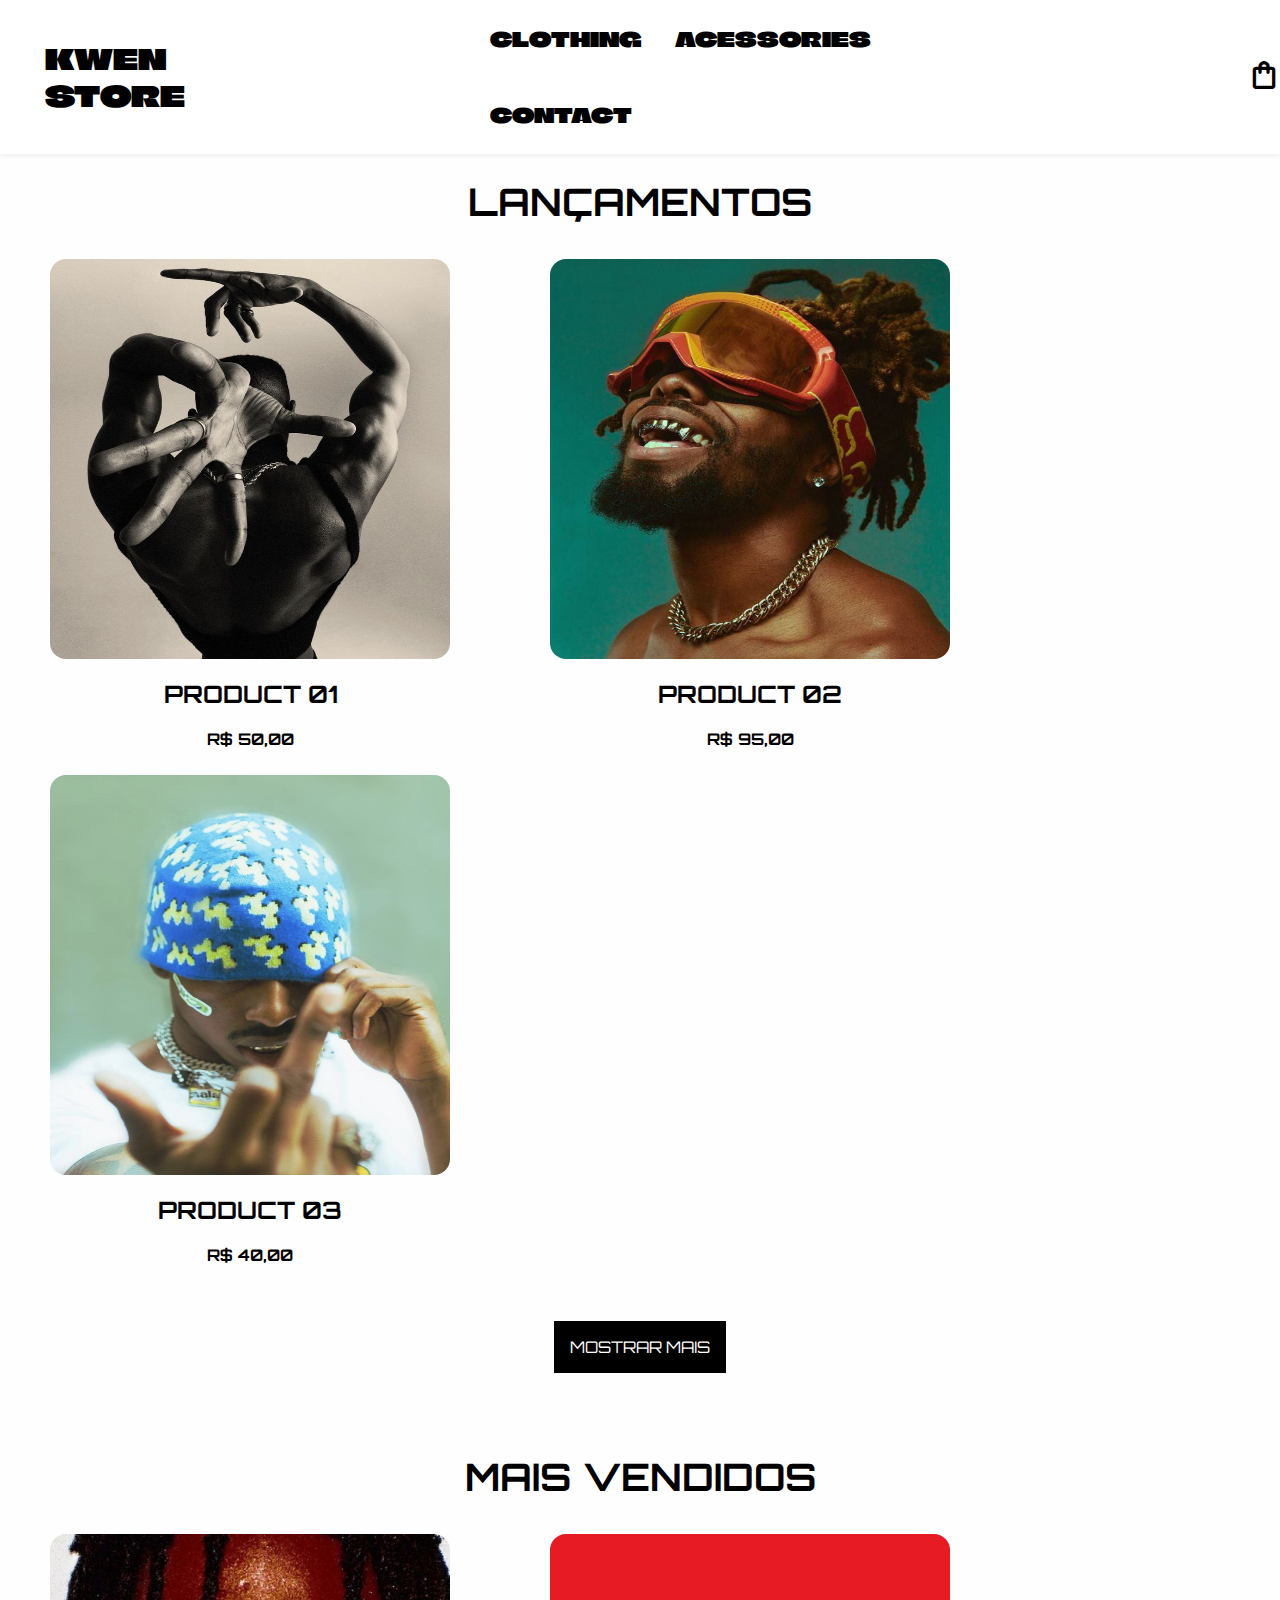
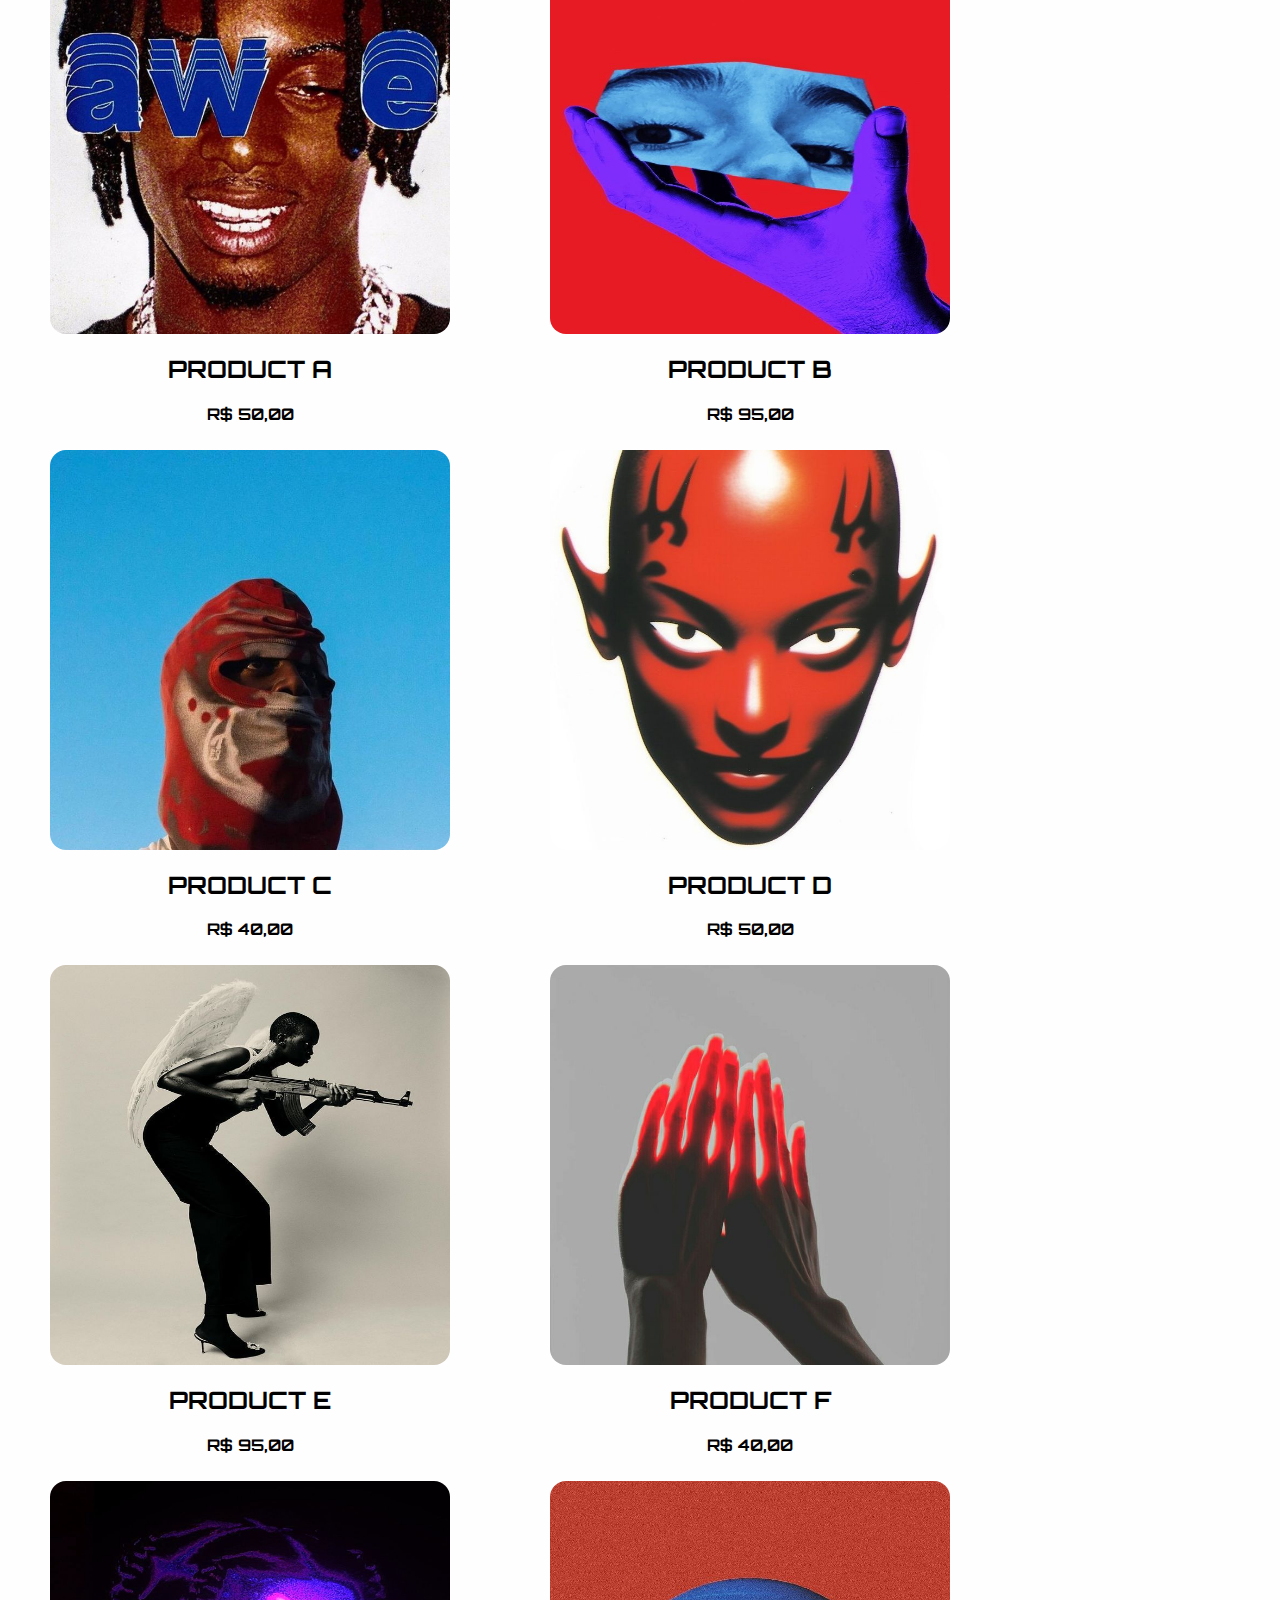
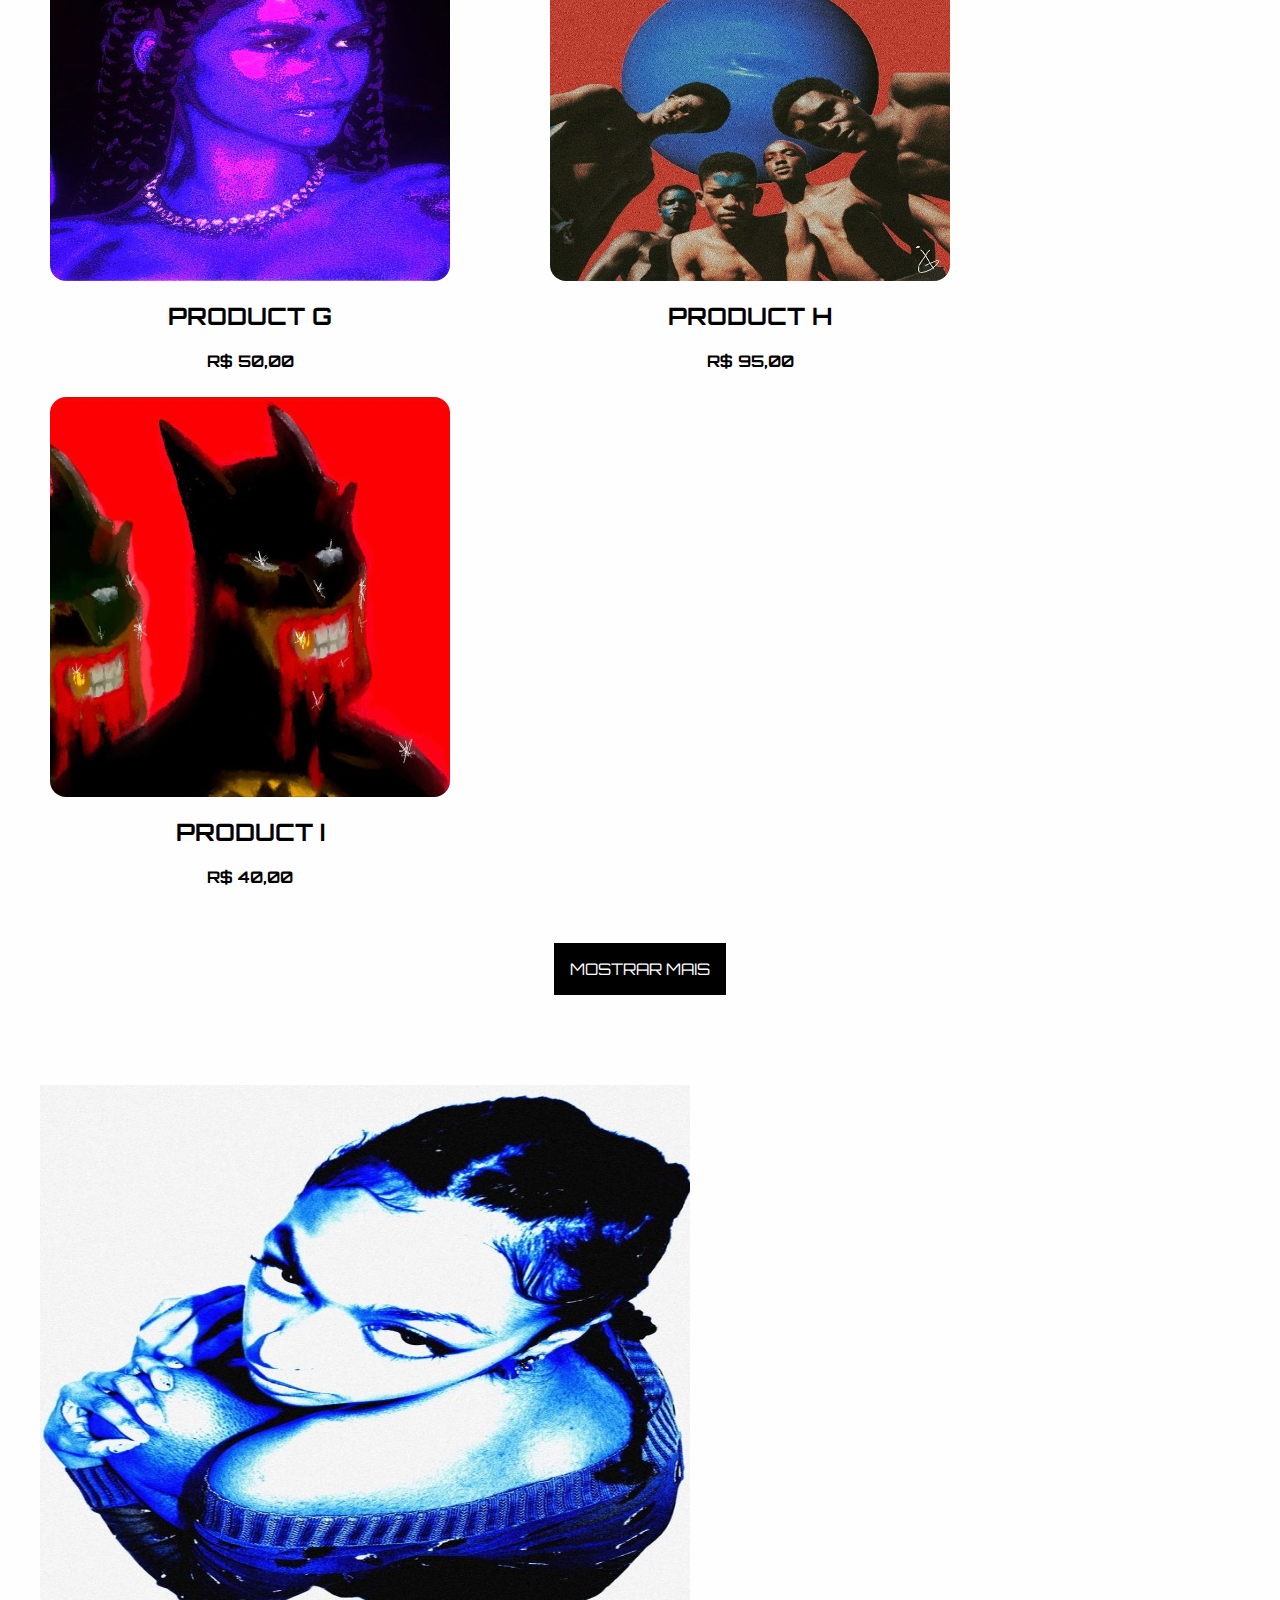
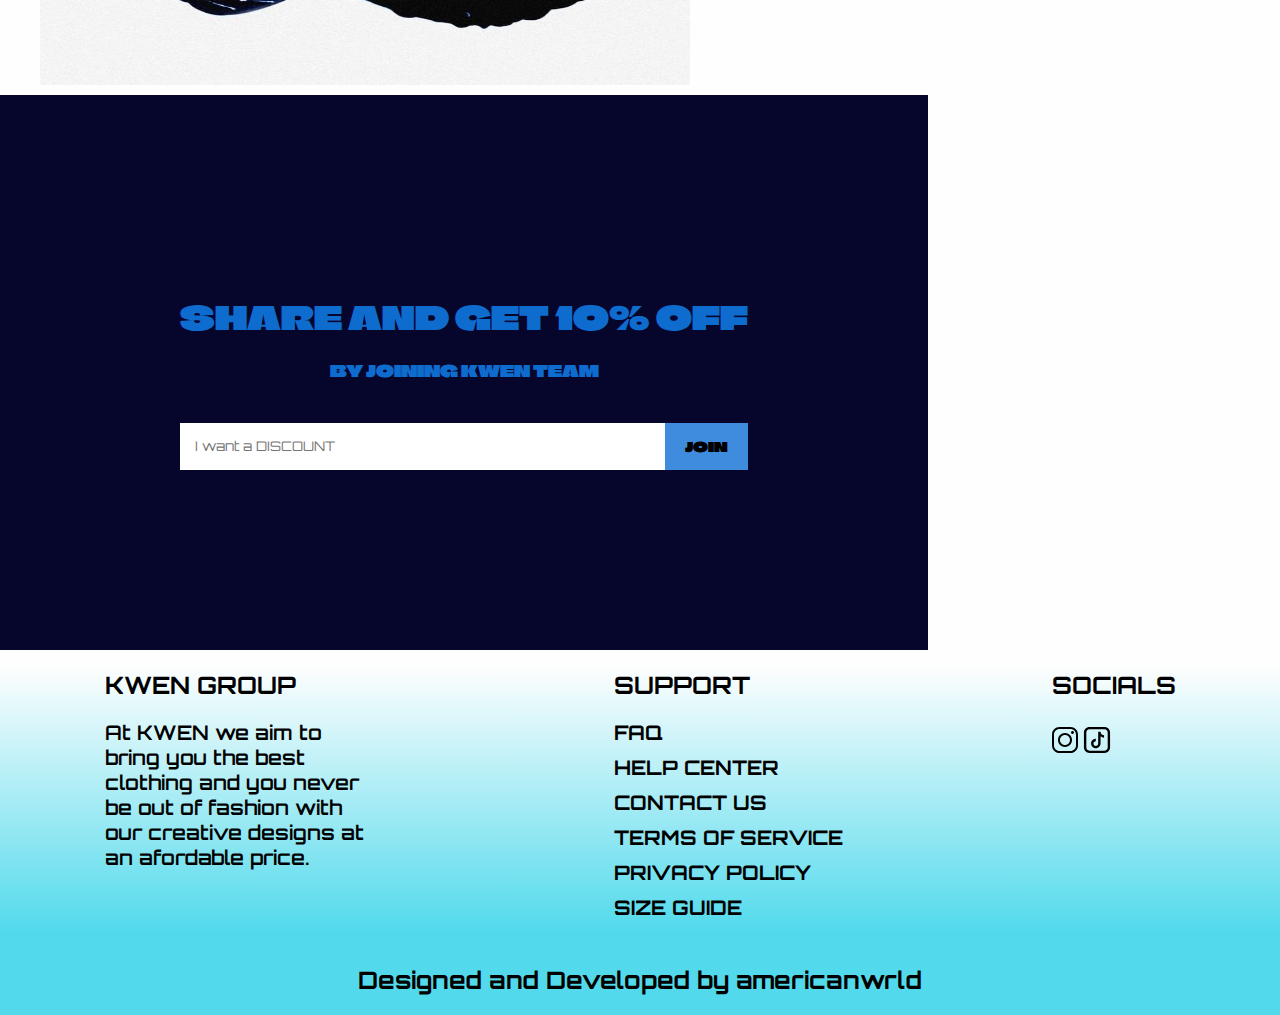
<file: Projetos-Pessoais/KWEN-STORE/index.html>
<!DOCTYPE html>
<html lang="pt-br">
<head>
     <meta charset="UTF-8">
     <meta name="viewport" content="width=device-width, initial-scale=1.0">
     <link rel="stylesheet" href="https://fonts.googleapis.com/css2?family=Material+Symbols+Outlined:opsz,wght,FILL,GRAD@20..48,100..700,0..1,-50..200" />
     <link rel="preconnect" href="https://fonts.googleapis.com">
     <link rel="preconnect" href="https://fonts.gstatic.com" crossorigin>
     <link href="https://fonts.googleapis.com/css2?family=Climate+Crisis:YEAR@1990&display=swap" rel="stylesheet">
     <link rel="preconnect" href="https://fonts.googleapis.com">
     <link rel="preconnect" href="https://fonts.gstatic.com" crossorigin>
     <link href="https://fonts.googleapis.com/css2?family=Orbitron:wght@400..900&display=swap" rel="stylesheet">
     <link rel="stylesheet" href="css/style.css">
     <title>KWEN STORE</title>
</head>
<body>
     <header >
          <nav class="cabecalho">
               <a href="index.html" class="titulo_cabecalho"><h3>KWEN STORE</h3></a>
               <div class="esconder_topicos">
                    <a href="clothing.html" class="topicos_cabecalho">CLOTHING</a>
                    <a href="#" class="topicos_cabecalho">ACESSORIES</a>
                    <a href="#" class="topicos_cabecalho">CONTACT</a>
                    
               </div>
               
               <span class="icons">
                    <a href="#" class="material-symbols-outlined">shopping_bag</a>
                    <div class="menu_icon">
                         <a onclick=showSidebar() href="#" class="material-symbols-outlined">menu</a>
                    </div>
               </span>
          </nav>
          
          <nav class="sidebar">
               <span>
                    <a onclick=hideSidebar() href="#" class="material-symbols-outlined">close</a>
               </span>
               <div>
                    <a href="#" class="topicos_cabecalho">MAIS VENDIDOS</a>
                    <a href="#" class="topicos_cabecalho">LANÇAMENTOS</a>
                    <a href="clothing.html" class="topicos_cabecalho">CLOTHING</a>
                    <a href="#" class="topicos_cabecalho">ACESSORIES</a>
                    <a href="#" class="topicos_cabecalho">CONTACT</a>
                    
               </div>
               
               
          </nav>
     </header>

     <section>
          <h1 class="titulo_secao">LANÇAMENTOS</h1>
          <div class="conjunto_secao">
               <a  href="#" class="click_produto">
                    <div>
                         <img class="imagens_produtos" src="IMG/lançamentos/1st.jpg" alt="">                 
                         <h2>PRODUCT 01</h2>
                         <p>R$ 50,00</p>
                    </div>
               </a>

               <a href="#" class="click_produto">
                    <div>
                         <img class="imagens_produtos" src="IMG/lançamentos/2nd.jpg" alt="">
                         <h2>PRODUCT 02</h2>
                         <p>R$ 95,00</p>
                    </div> 
               </a>

               <a href="#" class="click_produto">
                    <div>
                         <img class="imagens_produtos" src="IMG/lançamentos/3rd.jpg" alt=""> 
                         <h2>PRODUCT 03</h2>
                         <p>R$ 40,00</p>
                    </div> 
               </a>
          </div>

          <a class="btn" href="">
               <div>
                    <button class="btn_secao" type="button">MOSTRAR MAIS</button>
               </div>
          </a>
     </section>

     <section>
          <h1 class="titulo_secao">MAIS VENDIDOS</h1>
          <div class="conjunto_secao">
               <a  href="" class="click_produto">
                    <div>
                         <img class="imagens_produtos" src="IMG/mais vendidos/1st.jpg" alt="">                 
                         <h2>PRODUCT A</h2>
                         <p>R$ 50,00</p>
                    </div>
               </a>

               <a href="#" class="click_produto">
                    <div>
                         <img class="imagens_produtos" src="IMG/mais vendidos/2nd.jpg" alt="">
                         <h2>PRODUCT B</h2>
                         <p>R$ 95,00</p>
                    </div> 
               </a>

               <a href="#" class="click_produto">
                    <div>
                         <img class="imagens_produtos" src="IMG/mais vendidos/3rd.jpg" alt=""> 
                         <h2>PRODUCT C</h2>
                         <p>R$ 40,00</p>
                    </div> 
               </a>

               <a  href="" class="click_produto">
                    <div>
                         <img class="imagens_produtos" src="IMG/mais vendidos/4th.jpg" alt="">                 
                         <h2>PRODUCT D</h2>
                         <p>R$ 50,00</p>
                    </div>
               </a>

               <a href="#" class="click_produto">
                    <div>
                         <img class="imagens_produtos" src="IMG/mais vendidos/5th.jpg" alt="">
                         <h2>PRODUCT E</h2>
                         <p>R$ 95,00</p>
                    </div> 
               </a>

               <a href="#" class="click_produto">
                    <div>
                         <img class="imagens_produtos" src="IMG/mais vendidos/6th.jpg" alt=""> 
                         <h2>PRODUCT F</h2>
                         <p>R$ 40,00</p>
                    </div> 
               </a>

               <a  href="" class="click_produto">
                    <div>
                         <img class="imagens_produtos" src="IMG/mais vendidos/7th.jpg" alt="">                 
                         <h2>PRODUCT G</h2>
                         <p>R$ 50,00</p>
                    </div>
               </a>

               <a href="#" class="click_produto">
                    <div>
                         <img class="imagens_produtos" src="IMG/mais vendidos/8th.jpg" alt="">
                         <h2>PRODUCT H</h2>
                         <p>R$ 95,00</p>
                    </div> 
               </a>

               <a href="#" class="click_produto">
                    <div>
                         <img class="imagens_produtos" src="IMG/mais vendidos/9th.jpg" alt=""> 
                         <h2>PRODUCT I</h2>
                         <p>R$ 40,00</p>
                    </div> 
               </a>
          </div>

          <a class="btn" href="">
               <div>
                    <button class="btn_secao" type="button">MOSTRAR MAIS</button>
               </div>
          </a>
     </section>

     <section>
          <div class="banner">
               <img class="banner_imagem" src="IMG/banner/banner.jpg" alt="">
               <div class="banner_texto">
                    <h1>SHARE AND GET 10% OFF</h1>
                    <p>BY JOINING KWEN TEAM</p> 
                    <div class="banner_submit">
                         <input type="text" class="banner_box" placeholder="I want a DISCOUNT">
                         <a href="#">
                              <button class="banner_button">JOIN</button>
                         </a>
                         
                    </div>
               </div>
               
          </div>
     </section>

     <section class="footer">
          <div class="footer_kwen">
               <h2>KWEN GROUP</h2>
               <p>At KWEN we aim to bring you the best clothing and you never be out of fashion with our creative designs at an afordable price.</p>
          </div>
          <div class="footer_support">
               <h2>SUPPORT</h2>
               <ul>
                    <li><a href="#">FAQ</a></li>
                    <li><a href="#">HELP CENTER</a></li>
                    <li><a href="#">CONTACT US</a></li>
                    <li><a href="#">TERMS OF SERVICE</a></li>
                    <li><a href="#">PRIVACY POLICY</a></li>
                    <li><a href="#">SIZE GUIDE</a></li>
               </ul>
          </div>
          <div class="footer_socials">
               <h2>SOCIALS</h2>
               <ul>
                    <li><a href="https://www.instagram.com/americanwrldd/"><svg xmlns="http://www.w3.org/2000/svg"  viewBox="0 0 26 26" width="26px" height="40px"><path d="M 7.546875 0 C 3.390625 0 0 3.390625 0 7.546875 L 0 18.453125 C 0 22.609375 3.390625 26 7.546875 26 L 18.453125 26 C 22.609375 26 26 22.609375 26 18.453125 L 26 7.546875 C 26 3.390625 22.609375 0 18.453125 0 Z M 7.546875 2 L 18.453125 2 C 21.527344 2 24 4.46875 24 7.546875 L 24 18.453125 C 24 21.527344 21.53125 24 18.453125 24 L 7.546875 24 C 4.472656 24 2 21.53125 2 18.453125 L 2 7.546875 C 2 4.472656 4.46875 2 7.546875 2 Z M 20.5 4 C 19.671875 4 19 4.671875 19 5.5 C 19 6.328125 19.671875 7 20.5 7 C 21.328125 7 22 6.328125 22 5.5 C 22 4.671875 21.328125 4 20.5 4 Z M 13 6 C 9.144531 6 6 9.144531 6 13 C 6 16.855469 9.144531 20 13 20 C 16.855469 20 20 16.855469 20 13 C 20 9.144531 16.855469 6 13 6 Z M 13 8 C 15.773438 8 18 10.226563 18 13 C 18 15.773438 15.773438 18 13 18 C 10.226563 18 8 15.773438 8 13 C 8 10.226563 10.226563 8 13 8 Z"/></svg></a></li>
                    <li><a href="#"><svg xmlns="http://www.w3.org/2000/svg"  viewBox="0 0 32 32" width="38px" height="40px"><path d="M 9.6113281 5 C 7.0767063 5 5 7.0767063 5 9.6113281 L 5 22.388672 C 5 24.923294 7.0767063 27 9.6113281 27 L 22.388672 27 C 24.923294 27 27 24.923294 27 22.388672 L 27 9.6113281 C 27 7.0767063 24.923294 5 22.388672 5 L 9.6113281 5 z M 9.6113281 7 L 22.388672 7 C 23.84205 7 25 8.15795 25 9.6113281 L 25 22.388672 C 25 23.84205 23.84205 25 22.388672 25 L 9.6113281 25 C 8.15795 25 7 23.84205 7 22.388672 L 7 9.6113281 C 7 8.15795 8.15795 7 9.6113281 7 z M 17 9 L 17 19 C 17 20.116666 16.116666 21 15 21 C 13.883334 21 13 20.116666 13 19 C 13 17.883334 13.883334 17 15 17 L 15 15 C 12.802666 15 11 16.802666 11 19 C 11 21.197334 12.802666 23 15 23 C 17.197334 23 19 21.197334 19 19 L 19 12.888672 C 19.827834 13.529766 20.809277 13.98411 21.927734 14 L 21.957031 12 C 20.310764 11.976611 19 10.654231 19 9 L 17 9 z"/></svg></a></li>
               </ul>
          </div>
     </section>

     <section class="credits">
          <h2>Designed and Developed by <a href="https://www.instagram.com/americanwrldd/">americanwrld</a></h2>
     </section>

     <script>
          function showSidebar () {
               const sidebar = document.querySelector('.sidebar')
               sidebar.style.display = 'flex'
          }
          function hideSidebar() {
               const sidebar = document.querySelector('.sidebar')
               sidebar.style.display = 'none'
          }
     </script>
</body>
</html>
</file>
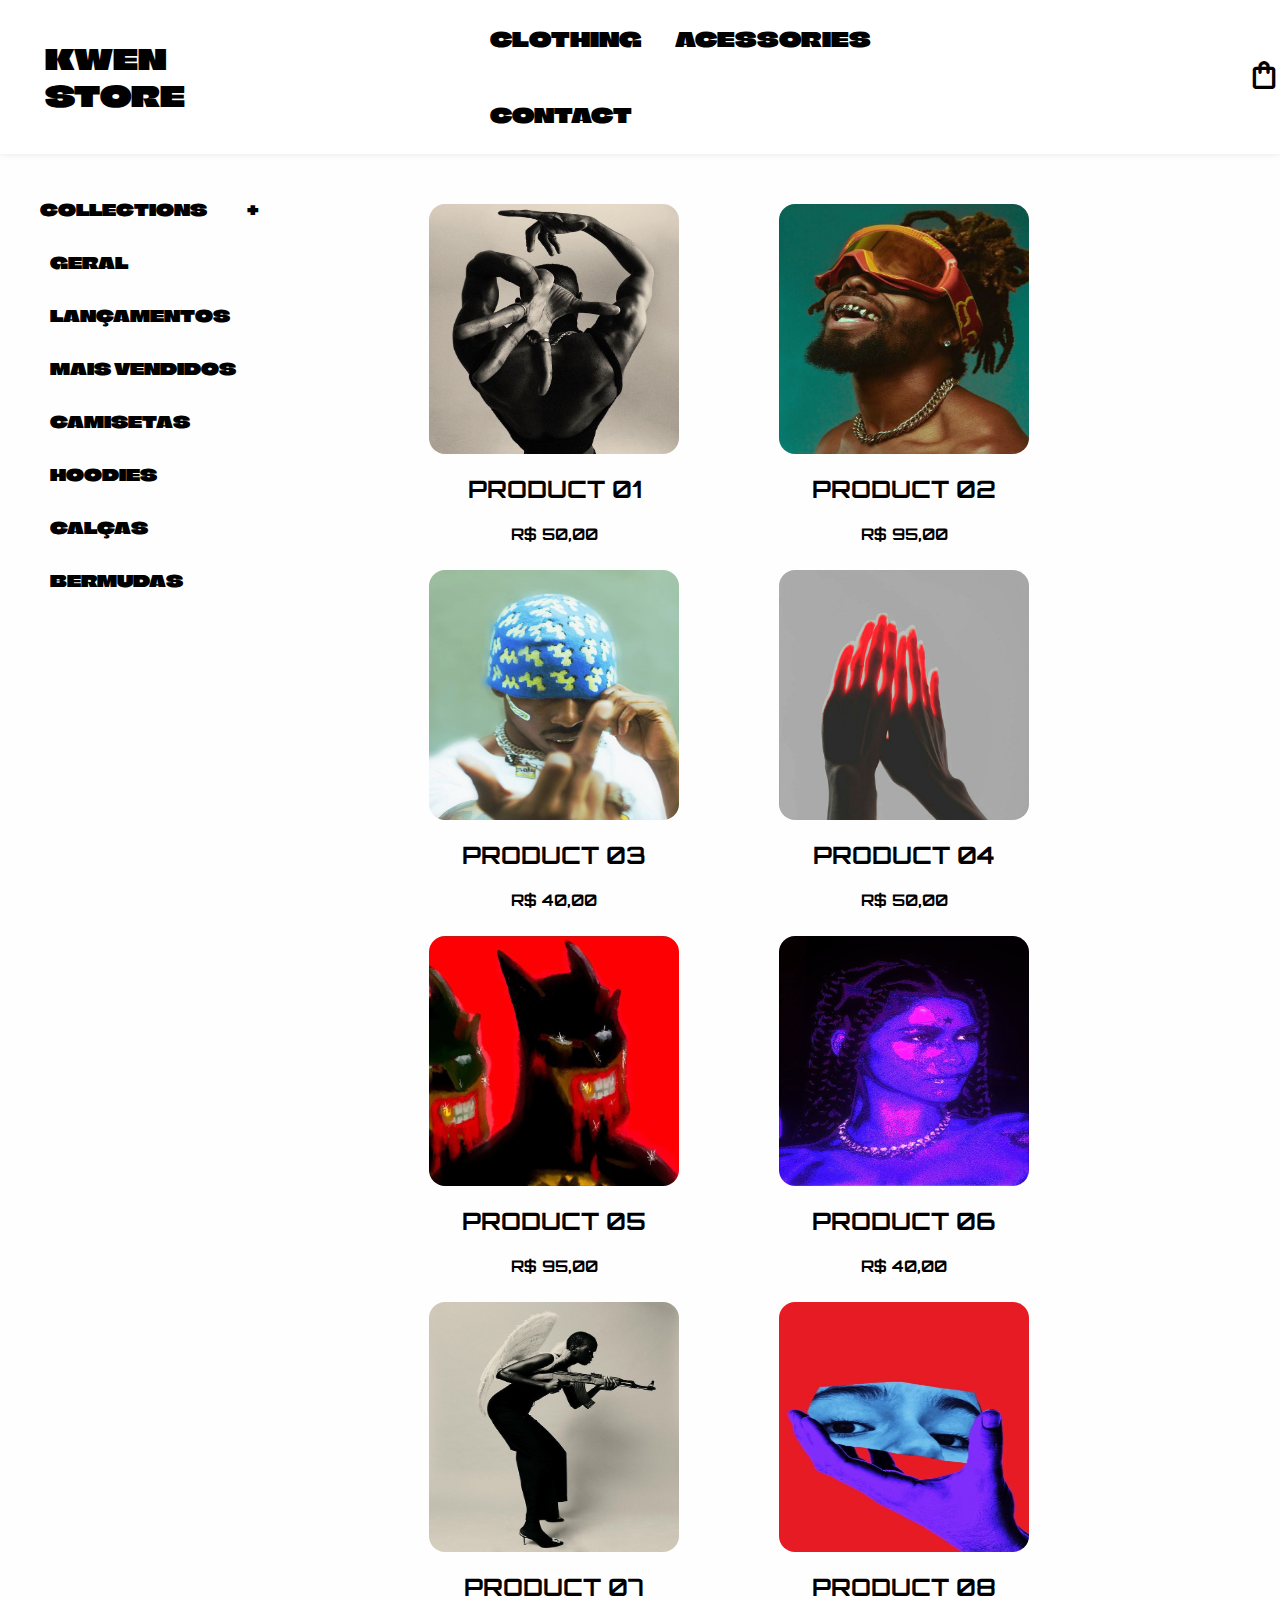
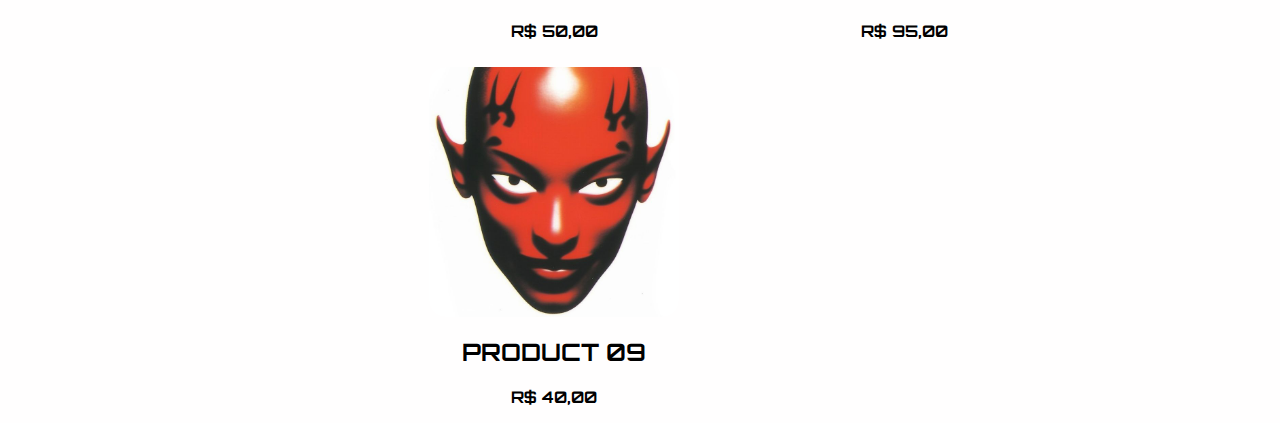
<file: Projetos-Pessoais/KWEN-STORE/clothing.html>
<!DOCTYPE html>
<html lang="pt-br">
<head>
     <meta charset="UTF-8">
     <meta name="viewport" content="width=device-width, initial-scale=1.0">
     <link rel="stylesheet" href="https://fonts.googleapis.com/css2?family=Material+Symbols+Outlined:opsz,wght,FILL,GRAD@20..48,100..700,0..1,-50..200" />
     <link rel="preconnect" href="https://fonts.googleapis.com">
     <link rel="preconnect" href="https://fonts.gstatic.com" crossorigin>
     <link href="https://fonts.googleapis.com/css2?family=Climate+Crisis:YEAR@1990&display=swap" rel="stylesheet">
     <link rel="preconnect" href="https://fonts.googleapis.com">
     <link rel="preconnect" href="https://fonts.gstatic.com" crossorigin>
     <link href="https://fonts.googleapis.com/css2?family=Orbitron:wght@400..900&display=swap" rel="stylesheet">
     <link rel="stylesheet" href="css/style.css">
     <link rel="stylesheet" href="css/clothing.css">
     <title>KWEN STORE - CLOTHING</title>
</head>
<body>
     <header >
          <nav class="cabecalho">
               <a href="index.html" class="titulo_cabecalho"><h3>KWEN STORE</h3></a>
               <div class="esconder_topicos">
                    <a href="clothing.html" class="topicos_cabecalho">CLOTHING</a>
                    <a href="#" class="topicos_cabecalho">ACESSORIES</a>
                    <a href="#" class="topicos_cabecalho">CONTACT</a>
                    
               </div>
               
               <span class="icons">
                    <a href="#" class="material-symbols-outlined">shopping_bag</a>
                    <div class="menu_icon">
                         <a onclick=showSidebar() href="#" class="material-symbols-outlined">menu</a>
                    </div>
               </span>
          </nav>
          
          <nav class="sidebar">
               <span>
                    <a onclick=hideSidebar() href="#" class="material-symbols-outlined">close</a>
               </span>
               <div>
                    <a href="#" class="topicos_cabecalho">MAIS VENDIDOS</a>
                    <a href="#" class="topicos_cabecalho">LANÇAMENTOS</a>
                    <a href="clothing.html" class="topicos_cabecalho">CLOTHING</a>
                    <a href="#" class="topicos_cabecalho">ACESSORIES</a>
                    <a href="#" class="topicos_cabecalho">CONTACT</a>
                    
               </div>
               
               
          </nav>
     </header>

     <section class="mainpage">
          <div class="sidemenu">
               <nav>
                    <a class="sidemenu_titulo" href="">COLLECTIONS</a>
                    <ul>
                         <li><a class="sidemenu_link" href="">GERAL</a></li>
                         <li><a class="sidemenu_link" href="">LANÇAMENTOS</a></li>
                         <li><a class="sidemenu_link" href="">MAIS VENDIDOS</a></li>
                         <li><a class="sidemenu_link" href="">CAMISETAS</a></li>
                         <li><a class="sidemenu_link" href="">HOODIES</a></li>
                         <li><a class="sidemenu_link" href="">CALÇAS</a></li>
                         <li><a class="sidemenu_link" href="">BERMUDAS</a></li>
                    </ul>
               </nav>
          </div>
          <div class="conjunto_secao">
               <a  href="#" class="click_produto">
                    <div>
                         <img class="imagens_produtos" src="IMG/lançamentos/1st.jpg" alt="">                 
                         <h2>PRODUCT 01</h2>
                         <p>R$ 50,00</p>
                    </div>
               </a>

               <a href="#" class="click_produto">
                    <div>
                         <img class="imagens_produtos" src="IMG/lançamentos/2nd.jpg" alt="">
                         <h2>PRODUCT 02</h2>
                         <p>R$ 95,00</p>
                    </div> 
               </a>

               <a href="#" class="click_produto">
                    <div>
                         <img class="imagens_produtos" src="IMG/lançamentos/3rd.jpg" alt=""> 
                         <h2>PRODUCT 03</h2>
                         <p>R$ 40,00</p>
                    </div> 
               </a>
               <a  href="#" class="click_produto">
                    <div>
                         <img class="imagens_produtos" src="IMG/mais vendidos/6th.jpg" alt="">                 
                         <h2>PRODUCT 04</h2>
                         <p>R$ 50,00</p>
                    </div>
               </a>

               <a href="#" class="click_produto">
                    <div>
                         <img class="imagens_produtos" src="IMG/mais vendidos/9th.jpg" alt="">
                         <h2>PRODUCT 05</h2>
                         <p>R$ 95,00</p>
                    </div> 
               </a>

               <a href="#" class="click_produto">
                    <div>
                         <img class="imagens_produtos" src="IMG/mais vendidos/7th.jpg" alt=""> 
                         <h2>PRODUCT 06</h2>
                         <p>R$ 40,00</p>
                    </div> 
               </a>
               <a  href="#" class="click_produto">
                    <div>
                         <img class="imagens_produtos" src="IMG/mais vendidos/5th.jpg" alt="">                 
                         <h2>PRODUCT 07</h2>
                         <p>R$ 50,00</p>
                    </div>
               </a>

               <a href="#" class="click_produto">
                    <div>
                         <img class="imagens_produtos" src="IMG/mais vendidos/2nd.jpg" alt="">
                         <h2>PRODUCT 08</h2>
                         <p>R$ 95,00</p>
                    </div> 
               </a>

               <a href="#" class="click_produto">
                    <div>
                         <img class="imagens_produtos" src="IMG/mais vendidos/4th.jpg" alt=""> 
                         <h2>PRODUCT 09</h2>
                         <p>R$ 40,00</p>
                    </div> 
               </a>
          </div>
     </section>

     

     <script>
          function showSidebar () {
               const sidebar = document.querySelector('.sidebar')
               sidebar.style.display = 'flex'
          }
          function hideSidebar() {
               const sidebar = document.querySelector('.sidebar')
               sidebar.style.display = 'none'
          }
     </script>
</body>
</html>
</file>
<file: Projetos-Pessoais/KWEN-STORE/css/style.css>
:root {
     --font-titulo: "Climate Crisis", sans-serif;
     --font-secoes: "Orbitron", sans-serif;
}

body{
     font-family: "Climate Crisis", sans-serif;
     background-color: #fffefe;
     margin: 0%;
     padding: 0%;

}

header {
     margin: 0%;
     padding: 0%;
}

.cabecalho {
     background-color: #ffffff;
     display: flex;
     flex-direction: row;
     box-shadow: 0px 0px 7px rgba(0, 0, 0, 0.1);
     align-items: center;
}

.sidebar {
     position: fixed;
     top: 0;
     right: 0;
     height: 100vh;
     width: 250px;
     z-index: 999;
     background-color: #ffffff75;
     backdrop-filter: blur(10px);
     box-shadow: 0px 0px 7px rgb(0, 0, 0, 0.3) ;
     display: none;
     flex-direction: column;
     align-items: flex-start;
     justify-content: flex-start;
}

.sidebar .topicos_cabecalho {
     margin: 30px 0px 10px 20px;
}

.sidebar span {
     margin: 10px 3px;
}

.menu_icon {
     display: none;
}

.titulo_cabecalho {
     font-size: 24px;
     color: black;
     text-decoration: none;
     margin: 12px 10px 12px 5px;
     padding-left: 40px;
}

.titulo_cabecalho:hover {
     color: rgb(58, 158, 212);
}

.esconder_topicos {
     padding-left: 12rem;
}

.topicos_cabecalho {
     display: inline-block;
     margin: 25px 15px;
     text-decoration: none;
     color: black;
     font-size: 20px;
}

.topicos_cabecalho:hover {
     color: rgb(58, 158, 212);
}

.icons {
     padding-left: 16rem;
}

.material-symbols-outlined {
     display: inline-block;
     text-decoration: none;
     justify-content: center;
     font-size: 32px;
     color: #000000;
     font-weight: 600;
     margin-left: 20px;
}

.material-symbols-outlined:hover {
     color: rgb(58, 158, 212);
}

.titulo_secao{
     font-family: "Orbitron", sans-serif;
     font-size: 38px;
     font-weight: bold;
     display: flex;
     margin: 24px;
     padding: auto;
     justify-content: center;
}

.conjunto_secao {
     display: flex;
     flex-direction: row;
     text-align: center;
     flex-wrap: wrap;
}

.click_produto {
     text-decoration: none;
     color: black;
     font-family: "Orbitron", sans-serif;
     font-weight: bold;
}

.imagens_produtos {
     display: flex;     
     width: 400px;
     height: 400px;
     margin: 10px 50px;
     border-radius: 16px;
}

.imagens_produtos:hover {
     box-shadow: 0px 0px 7px rgba(0, 0, 0, 0.8);
}

.btn {
     text-decoration: none;   
     cursor: default;
}

.btn_secao {
     display: flex;
     position: relative;
     margin: auto;
     text-align: center;
     color: rgb(255, 255, 255);
     border: none;
     background-color: rgb(0, 0, 0);
     padding: 16px;
     font-family:var(--font-secoes);
     font-size: 16px;
     margin-top: 40px;
     margin-bottom: 80px;
}

.btn_secao:hover {
     background-color: rgba(37, 18, 18, 0.9);
     cursor: pointer;
}

.banner {
     display: flex;
     flex-wrap: wrap;
}

.banner_imagem {
     margin: 10px 0px 0px 40px;
     width: 650px;
     height: 600px;
}

.banner_texto {
     display: inline-block;
     flex-wrap: wrap;
     text-align: center;
     padding: 180px;
     margin: 10px 0px 0px 0px;
     color: rgb(15, 108, 207);
     background-color: rgb(6, 6, 45) ;
}

.banner_submit {
     display: flex;
     margin-top: 32px;
     justify-content: center; 
     
}

.banner_box {
     display: flex;
     border: none;
     padding: 12px 15px;
     outline: none;
     flex: 1;
     margin-top: 10px;
     font-family: var(--font-secoes);
}

.banner_button {
     margin-top: 10px;
     text-align: center;
     border: none;
     padding: 15px 20px;
     color: #000000;
     background-color: rgb(63, 140, 222);
     font-family: var(--font-titulo);
     cursor: pointer;
}

.banner_button:hover {
     color: #ffffff;
     background-color: rgb(0, 0, 0);
}

.footer {
     display: flex;
     font-family: var(--font-secoes);
     justify-content: space-around;
     background: linear-gradient(#fffefe 5%, #52daec 95%);
     font-weight: bold;
}

.footer ul {
     list-style-type: none;
     padding-left: 0;
}

.footer li {
     padding-bottom: 10px;
}

.footer a {
     text-decoration: none;
     color: #000000;
     font-size: 20px;
}

.footer a:hover {
     color: rgb(117, 13, 137);
}

.footer_kwen {
     width: 300px;
}

.footer_kwen p {
     width: 270px;
     font-weight: 600;
     font-size: 20px;
}

.footer_socials ul {
     display: flex;
}

.credits {
     background-color: #52daec;
     display: flex;
     font-size: 16px;
     font-family: var(--font-secoes);
     justify-content: center;
}

.credits a {
     color: #000000;
     text-decoration: none;
}

.credits a:hover {
     color: rgb(117, 13, 137);
     text-decoration: wavy;
}






@media (max-width: 768px) {
     html, body {
          overflow-x: hidden;
        }
        body {
          position: relative
     }
     .esconder_topicos {
          display: none;
     }
     .conjunto_secao {
          display: flex;
          flex-direction: row;
          flex-wrap: wrap;
     }
 
     .click_produto {
         flex: 1 1 calc(50% - 40px);
         
     }
     
     .footer {
          display: flex;
          flex-wrap: wrap;
     }

     .footer_kwen {
          margin-left: 60px;
     }
 
     .credits {
          text-align: center;
     }
 }
 
 @media (max-width: 450px) {
     
     .cabecalho {
         flex-direction: row;
     }

     .cabecalho a{
          margin: 20px 10px ;
     }

     .cabecalho h3 {
          justify-content: flex-start;
          margin-left: 24px;
     }

     .titulo_cabecalho {
          align-self: flex-start;
          justify-content: flex-start;
     }
     .sidebar {
          width: 100%;
          transition: 0.5s;
     }

     .icons {
          display: flex;
          padding-left: 0;
     }

     .menu_icon {
          display: flex;
     }
 
     .topicos_cabecalho {
         display: flex;
     }

     .titulo_secao {
          display: flex;
          text-align: center;
          margin: 32px;
     }
 
     nav li {
         margin: 10px 0;
     }
 
     .imagens_produtos {
          justify-content: center;
          width: 120px;
          height: 120px;
          margin: auto;
     }

     .banner_imagem {
          display: flex;
          margin: auto;
          margin-bottom: 0px;
          height: 400px;
     }

     .banner_texto{
          display: flex;
          padding: auto;
          margin: auto;
          justify-content: center;
     }

     .banner {
          display: flex;
          justify-content: center;
     }
 
     .newsletter input[type="text"] {
         width: calc(100% - 110px);
     }

 }
</file>
<file: Projetos-Pessoais/KWEN-STORE/css/clothing.css>
:root {
     --font-titulo: "Climate Crisis", sans-serif;
     --font-secoes: "Orbitron", sans-serif;
}

.collapse {
     background-color: #fffefe;
     color: #000;
     cursor: pointer;
     border: none;
     text-align: center;
     margin: 48px 8px 48px 32px;
     font-size: 32px;
     font-family: var(--font-secoes);
     font-weight: 600;
}


.collapse::after {
     content: '\002B';
     color: #000;
     margin: 16px;
}

.mainpage {
     display: flex;
     margin-left: 20px;
}

.sidemenu {
     height: 100%;
     margin: 45px 0px 30px 20px;
     display: flex;
}

.sidemenu ul {
     list-style-type: none;
     padding-left: 10px;
     overflow: hidden;
}

.sidemenu li {
     padding: 16px 0;
}

.sidemenu_titulo::after {
     content: '\002B';
     padding-left: 40px;
}

.sidemenu a {
     text-decoration: none;
     color: #000;
}

.sidemenu a:hover {
     color: rgb(58, 158, 212);
}

.conjunto_secao {
     display: flex;
     margin-top: 40px;
     margin-left: 120px;
     
}

.conjunto_secao img {
     width: 250px;
     height: 250px;
}

.conjunto_secao a {
     display: flex;
     flex-wrap: wrap;
}
</file>
